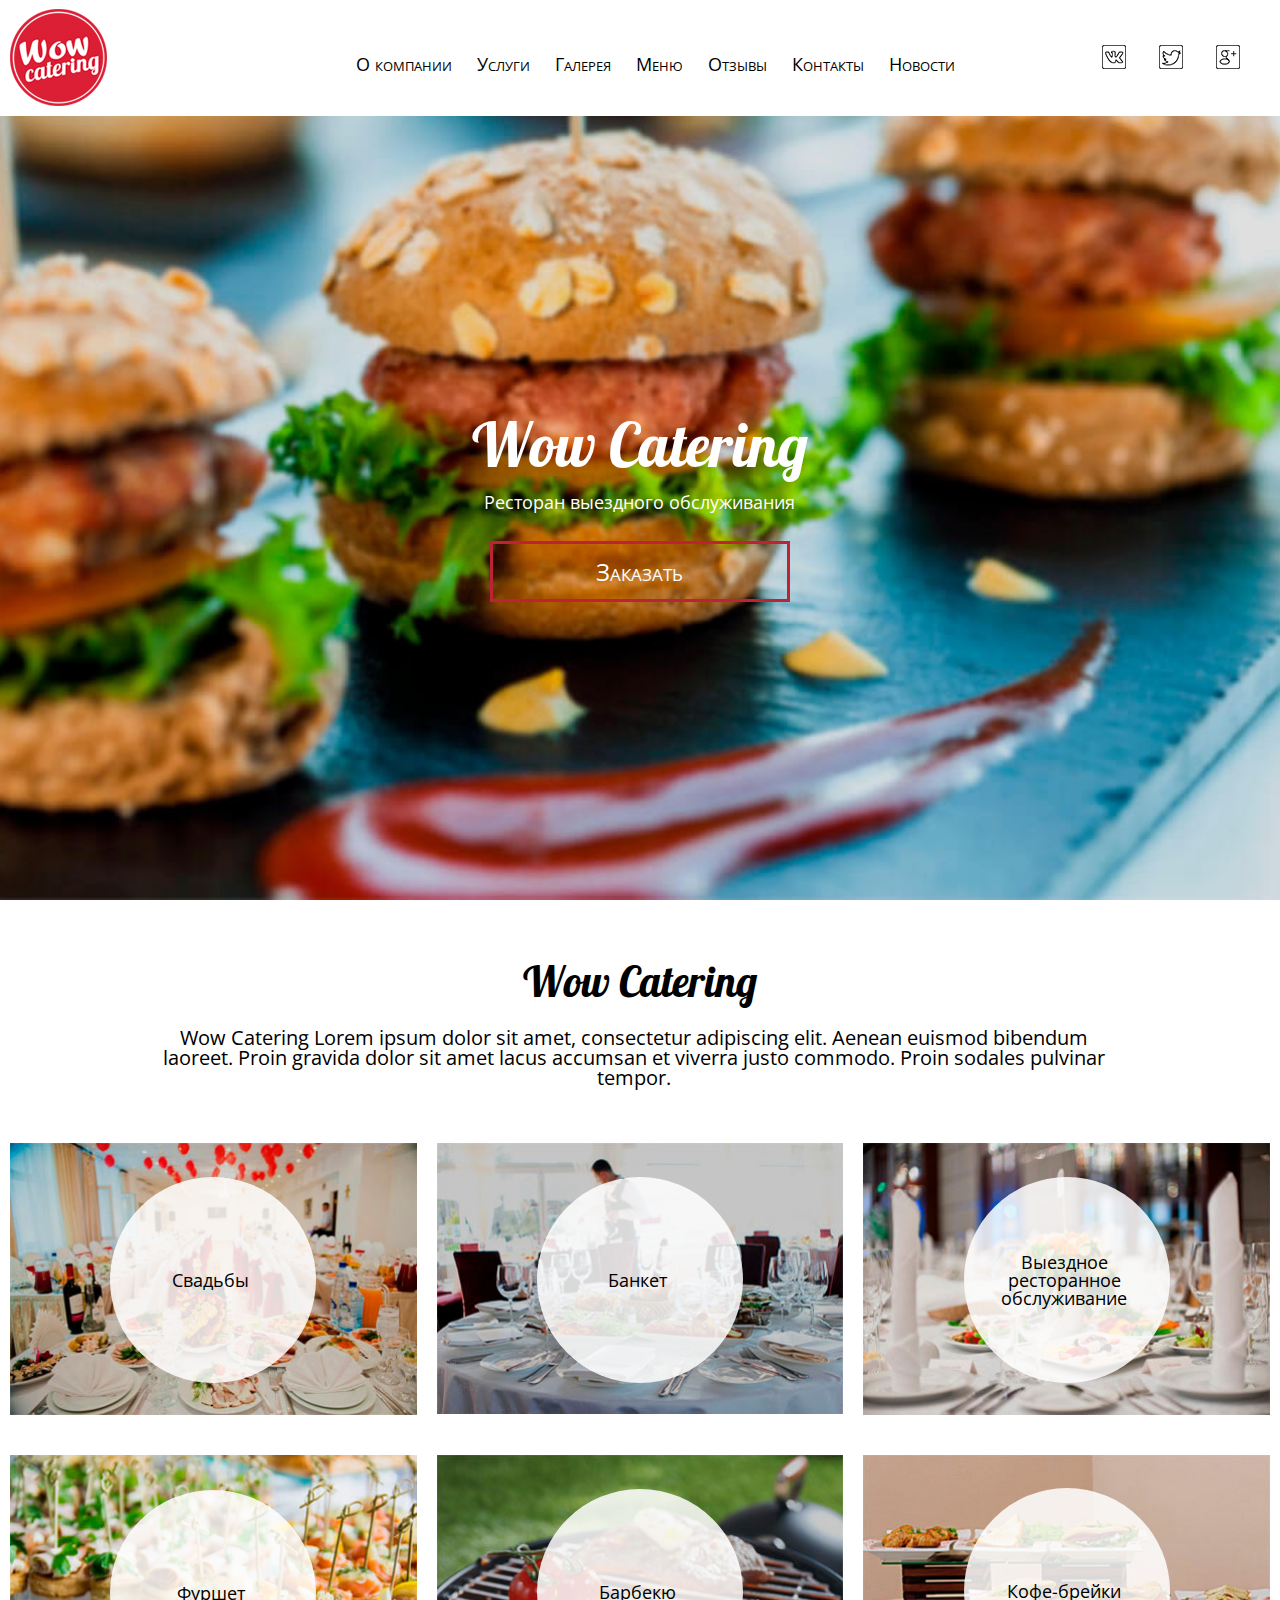
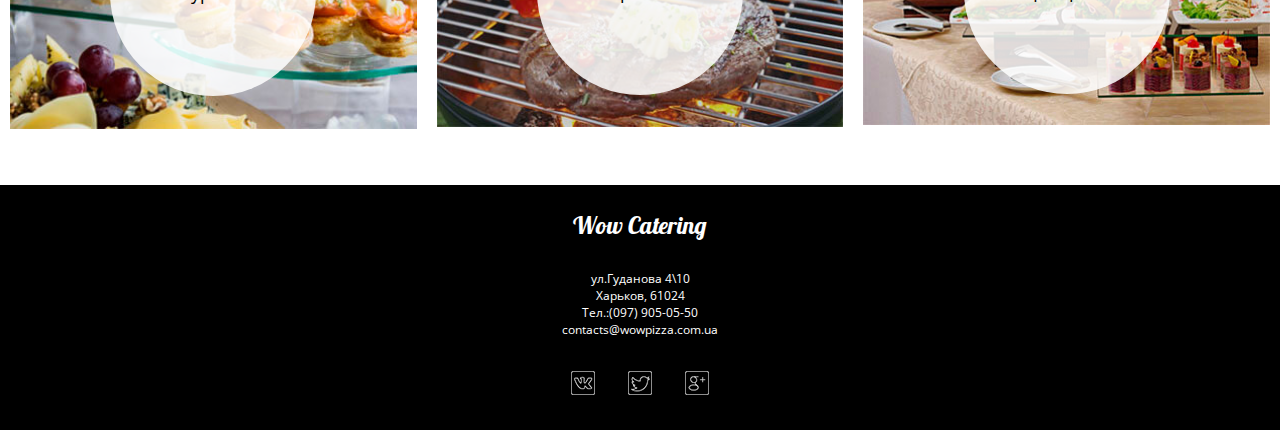
<file: index.html>
<!DOCTYPE html>
	<html lang="en">
	<head>
		<meta charset="UTF-8">
		<title>Lesson</title>
		<link href="https://fonts.googleapis.com/css?family=Lobster|Open+Sans&amp;subset=cyrillic" rel="stylesheet">
		<link href="css/jquery.formstyler.css" rel="stylesheet"/>
		<link media="all" rel="stylesheet" href="css/style.css" type="text/css">
	</head>
	<body>
	<div class="header">
		<div class="container">
			<div class="logo">
				<a href="#">
					<img src="img/header-logo.png" alt="">
				</a>
			</div>
			<ul class="header-nav">
				<li><a href="#">О компании</a></li>
				<li><a href="#">Услуги</a></li>
				<li><a href="#">Галерея</a></li>
				<li><a href="#">Меню</a></li>
				<li><a href="#">Отзывы</a></li>
				<li><a href="#">Контакты</a></li>
				<li><a href="#">Новости</a></li>
			</ul>
			<ul class="social header-social">
				<li><a href="#" class="vk-ic"></a></li>
				<li><a href="#" class="twitter-ic"></a></li>
				<li><a href="#" class="google-ic"></a></li>
			</ul>
		</div>
	</div>
	<div class="main">
		<div class="call-to-action">
			<div class="call-to-action-text">
				<h1>Wow Catering</h1>
				<span>Ресторан выездного обслуживания</span>
				<a href="#" class="btn open-order-modal">Заказать</a>
			</div>
		</div>
		<div class="about-us">
			<div class="container">
				<h3>Wow Catering</h3>
				<p>Wow Catering Lorem ipsum dolor sit amet, consectetur adipiscing elit. Aenean euismod bibendum laoreet. Proin gravida dolor sit amet lacus accumsan et viverra justo commodo. Proin sodales pulvinar tempor. </p>
			</div>
		</div>
		<div class="services-wrap">
			<div class="container">
				<div class="row">
					<div class="service-item">
						<img src="img/service-img-1.jpg" alt="">
						<div class="service-text">
							<a href="#"><span>Свадьбы</span></a>
						</div>
					</div>
					<div class="service-item">
						<img src="img/service-img-2.jpg" alt="">
						<div class="service-text">
							<a href="#"><span>Банкет</span></a>
						</div>
					</div>
					<div class="service-item">
						<img src="img/service-img-3.jpg" alt="">
						<div class="service-text">
							<a href="#"><span>Выездное ресторанное обслуживание</span></a>
						</div>
					</div>
					<div class="service-item">
						<img src="img/service-img-4.jpg" alt="">
						<div class="service-text">
							<a href="#"><span>Фуршет</span></a>
						</div>
					</div>
					<div class="service-item">
						<img src="img/service-img-5.jpg" alt="">
						<div class="service-text">
							<a href="#"><span>Барбекю</span></a>
						</div>
					</div>
					<div class="service-item">
						<img src="img/service-img-6.jpg" alt="">
						<div class="service-text">
							<a href="#"><span>Кофе-брейки</span></a>
						</div>
					</div>
				</div>
			</div>
		</div>
	</div>
	<div class="footer">
		<div class="container">	
			<h3>Wow Catering</h3>
			<ul class="contacts">
				<li>ул.Гуданова 4\10</li>
				<li>Харьков, 61024</li>
				<li>Тел.:(097) 905-05-50</li>
				<li>contacts@wowpizza.com.ua</li>
			</ul>
			<ul class="social footer-social">
				<li><a href="#" class="vk-footer-ic"></a></li>
				<li><a href="#" class="twitter-footer-ic"></a></li>
				<li><a href="#" class="google-footer-ic"></a></li>
			</ul>
		</div>
	</div>
	
<!-- modal start -->

<div class="modal modal-order">
	<span class="close"></span>
	<div class="modal-header">
		<span>Форма заказа</span>
		<h3>WOW Catering</h3>		
		<div class="modal-body">
			<form>
				<div class="input-group w50">
					<input type="text" name="user-name" class="form-control" placeholder="Имя">
					<input type="text" name="phone" class="form-control" placeholder="Телефон">
					<input type="text" name="email" class="form-control" placeholder="Email">
				</div>	
				<div class="input-group w50">
					<select name="choose" class="form-control" data-placeholder="Выбрать услугу">
						<option></option>
						<option value="">Свадьба</option>
						<option value="">Банкет</option>
						<option value="">Выездное ресторанное обслуживание</option>
						<option value="">Фуршет</option>
						<option value="">Барбекю</option>
						<option value="">Кофе-брейки</option>
					</select>
					<textarea name="comments" class="form-control">Комментарии</textarea>
				</div>	
				<div class="input-group w100">
					<input type="submit" value="Заказать" class="order-btn">
				</div>		
			</form>
		</div>
	</div>
</div>
<!-- modal end -->
<!-- jQuery -->
	<script src="https://ajax.googleapis.com/ajax/libs/jquery/1.12.4/jquery.min.js"></script>
	<script src="js/jquery.bpopup.min.js"></script>
	<script src="js/jquery.formstyler.min.js"></script>
	<script src="js/slick.min.js"></script>
	<script src="js/init.js"></script>
	</body>
	</html>
</file>
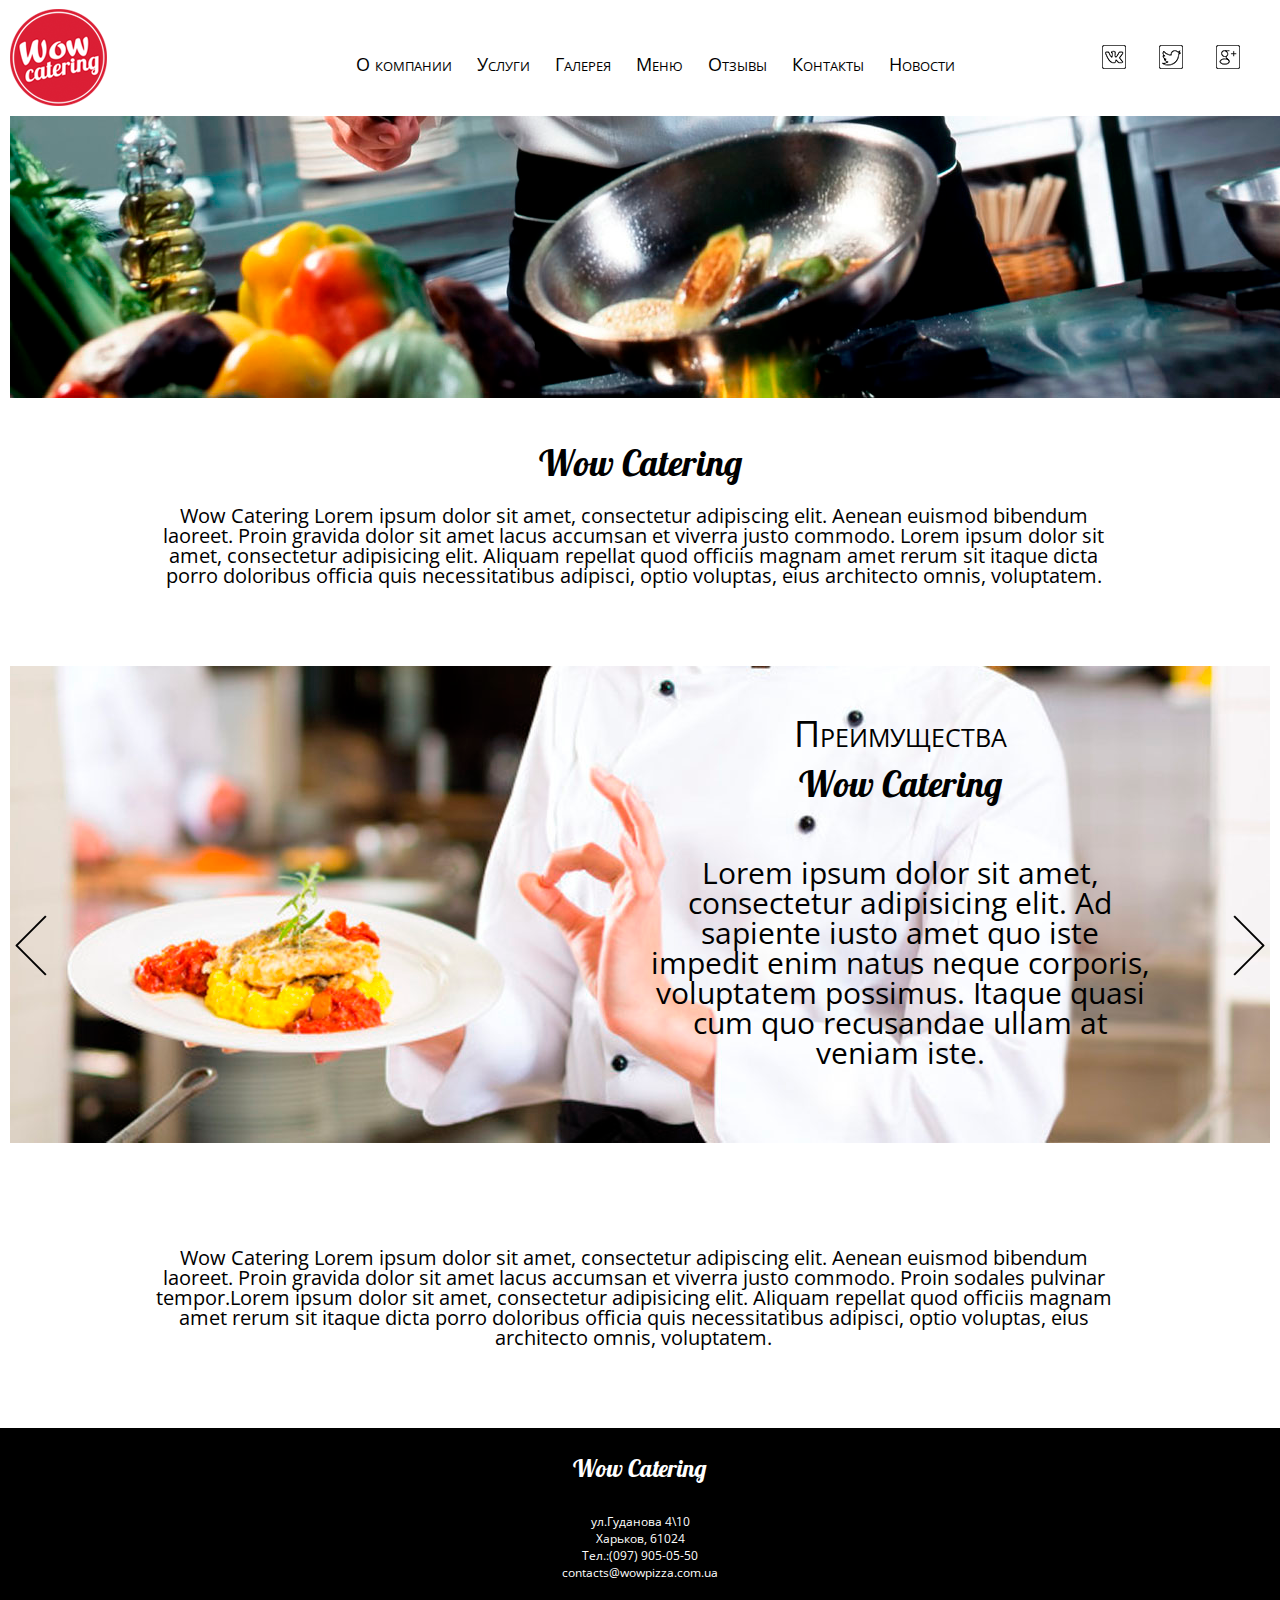
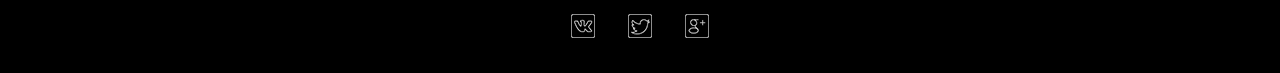
<file: about.html>
<!DOCTYPE html>
	<html lang="en">
	<head>
		<meta charset="UTF-8">
		<title>Lesson</title>
		<link href="https://fonts.googleapis.com/css?family=Lobster|Open+Sans&amp;subset=cyrillic" rel="stylesheet">
		<link href="css/jquery.formstyler.css" rel="stylesheet"/>
		<link href="css/slick.css" rel="stylesheet"/>
		<link media="all" rel="stylesheet" href="css/style.css" type="text/css">
	</head>
	<body>
	<div class="header">
		<div class="container">
			<div class="logo">
				<a href="#">
					<img src="img/header-logo.png" alt="">
				</a>
			</div>
			<ul class="header-nav">
				<li><a href="#">О компании</a></li>
				<li><a href="#">Услуги</a></li>
				<li><a href="#">Галерея</a></li>
				<li><a href="#">Меню</a></li>
				<li><a href="#">Отзывы</a></li>
				<li><a href="#">Контакты</a></li>
				<li><a href="#">Новости</a></li>
			</ul>
			<ul class="social header-social">
				<li><a href="#" class="vk-ic"></a></li>
				<li><a href="#" class="twitter-ic"></a></li>
				<li><a href="#" class="google-ic"></a></li>
			</ul>
		</div>
	</div>
	<div class="main">			
		<div class="about-us-liner">
			<div class="container">
				<div class="about-us-bg">
					<img src="img/about-us-bg.jpg" alt="">
				</div>
				<div class="about-us-text">
					<h3>Wow Catering</h3>
					<p>Wow Catering Lorem ipsum dolor sit amet, consectetur adipiscing elit. Aenean euismod bibendum laoreet. Proin gravida dolor sit amet lacus accumsan et viverra justo commodo. Lorem ipsum dolor sit amet, consectetur adipisicing elit. Aliquam repellat quod officiis magnam amet rerum sit itaque dicta porro doloribus officia quis necessitatibus adipisci, optio voluptas, eius architecto omnis, voluptatem.</p>
				</div>
				<div class="about-us-slick">
  					<div>
  						<img src="img/slider.jpg" alt="">
  						<div class="slick-text">
  							<span>Преимущества</span>
  							<h2>Wow Catering</h2>
  							<p>Lorem ipsum dolor sit amet, consectetur adipisicing elit. Ad sapiente iusto amet quo iste impedit enim natus neque corporis, voluptatem possimus. Itaque quasi cum quo recusandae ullam at veniam iste.</p>
  						</div>
  					</div>
  					<div>
  						<img src="img/slider.jpg" alt="">
  					</div>
  					<div>
  						<img src="img/slider.jpg" alt="">
  					</div>
				</div>
				<div class="about-us-text">
					<p>Wow Catering Lorem ipsum dolor sit amet, consectetur adipiscing elit. Aenean euismod bibendum laoreet. Proin gravida dolor sit amet lacus accumsan et viverra justo commodo. Proin sodales pulvinar tempor.Lorem ipsum dolor sit amet, consectetur adipisicing elit. Aliquam repellat quod officiis magnam amet rerum sit itaque dicta porro doloribus officia quis necessitatibus adipisci, optio voluptas, eius architecto omnis, voluptatem.</p>
				</div>
			</div>
		</div>								
	</div>
	<div class="footer">
		<div class="container">	
			<h3>Wow Catering</h3>
			<ul class="contacts">
				<li>ул.Гуданова 4\10</li>
				<li>Харьков, 61024</li>
				<li>Тел.:(097) 905-05-50</li>
				<li>contacts@wowpizza.com.ua</li>
			</ul>
			<ul class="social footer-social">
				<li><a href="#" class="vk-footer-ic"></a></li>
				<li><a href="#" class="twitter-footer-ic"></a></li>
				<li><a href="#" class="google-footer-ic"></a></li>
			</ul>
		</div>
	</div>
<!-- jQuery -->
	<script src="https://ajax.googleapis.com/ajax/libs/jquery/1.12.4/jquery.min.js"></script>
	<script src="js/jquery.bpopup.min.js"></script>
	<script src="js/jquery.formstyler.min.js"></script>
	<script src="js/slick.min.js"></script>
	<script src="js/init.js"></script>

	</body>
	</html>
</file>
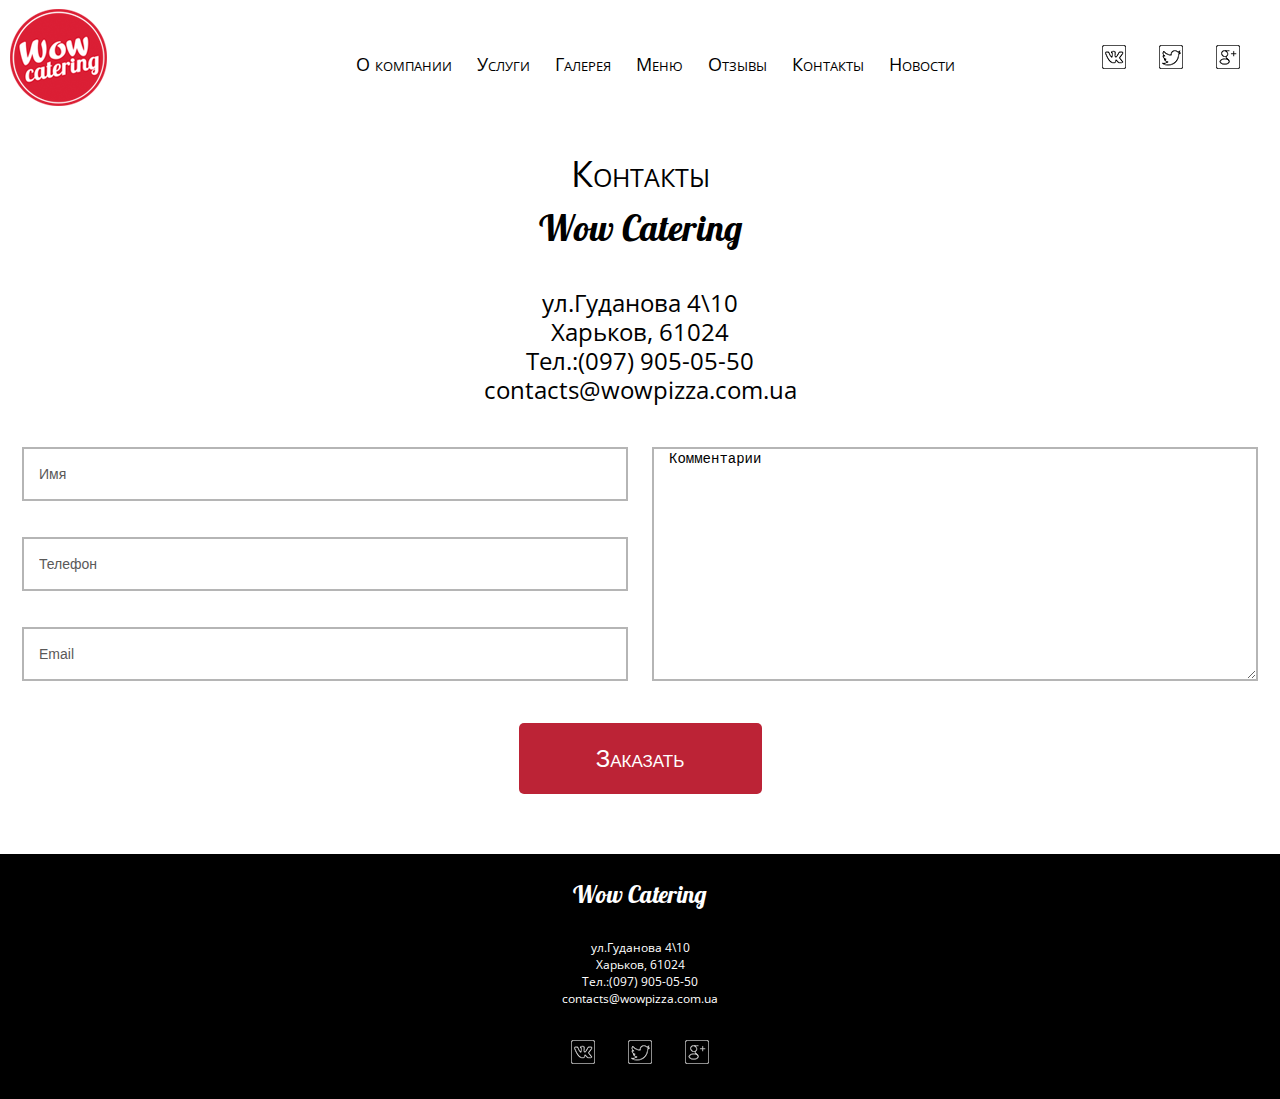
<file: contacts.html>
<!DOCTYPE html>
	<html lang="en">
	<head>
		<meta charset="UTF-8">
		<title>Lesson</title>
		<link href="https://fonts.googleapis.com/css?family=Lobster|Open+Sans&amp;subset=cyrillic" rel="stylesheet">
		<link media="all" rel="stylesheet" href="css/style.css" type="text/css">
	</head>
	<body>
	<div class="header">
		<div class="container">
			<div class="logo">
				<a href="#">
					<img src="img/header-logo.png" alt="">
				</a>
			</div>
			<ul class="header-nav">
				<li><a href="#">О компании</a></li>
				<li><a href="#">Услуги</a></li>
				<li><a href="#">Галерея</a></li>
				<li><a href="#">Меню</a></li>
				<li><a href="#">Отзывы</a></li>
				<li><a href="#">Контакты</a></li>
				<li><a href="#">Новости</a></li>
			</ul>
			<ul class="social header-social">
				<li><a href="#" class="vk-ic"></a></li>
				<li><a href="#" class="twitter-ic"></a></li>
				<li><a href="#" class="google-ic"></a></li>
			</ul>
		</div>
	</div>
	<div class="main">			
		<div class="contact-form">
			<div class="container">
				<span>Контакты</span>
				<h3>Wow Catering</h3>
				<ul class="contact-page">
					<li>ул.Гуданова 4\10</li>
					<li>Харьков, 61024</li>
					<li>Тел.:(097) 905-05-50</li>
					<li>contacts@wowpizza.com.ua</li>
				</ul>
				<form>
				<div class="input-group w50">
					<input type="text" name="user-name" class="form-control" placeholder="Имя">
					<input type="text" name="phone" class="form-control" placeholder="Телефон">
					<input type="text" name="email" class="form-control" placeholder="Email">
				</div>	
				<div class="input-group w50">
					<textarea name="comments" class="form-control">Комментарии</textarea>
				</div>	
				<div class="input-group w100">
					<input type="submit" value="Заказать" class="order-btn">
				</div>		
				</form>
			</div>
		</div>
	</div>
	<div class="footer">
		<div class="container">	
			<h3>Wow Catering</h3>
			<ul class="contacts">
				<li>ул.Гуданова 4\10</li>
				<li>Харьков, 61024</li>
				<li>Тел.:(097) 905-05-50</li>
				<li>contacts@wowpizza.com.ua</li>
			</ul>
			<ul class="social footer-social">
				<li><a href="#" class="vk-footer-ic"></a></li>
				<li><a href="#" class="twitter-footer-ic"></a></li>
				<li><a href="#" class="google-footer-ic"></a></li>
			</ul>
		</div>
	</div>
	
<!-- jQuery -->
	<script src="https://ajax.googleapis.com/ajax/libs/jquery/1.12.4/jquery.min.js"></script>
	<script src="js/jquery.bpopup.min.js"></script>
	<script src="js/jquery.formstyler.min.js"></script>
	<script src="js/slick.min.js"></script>
	<script src="js/init.js"></script>
	
	</body>
	</html>
</file>
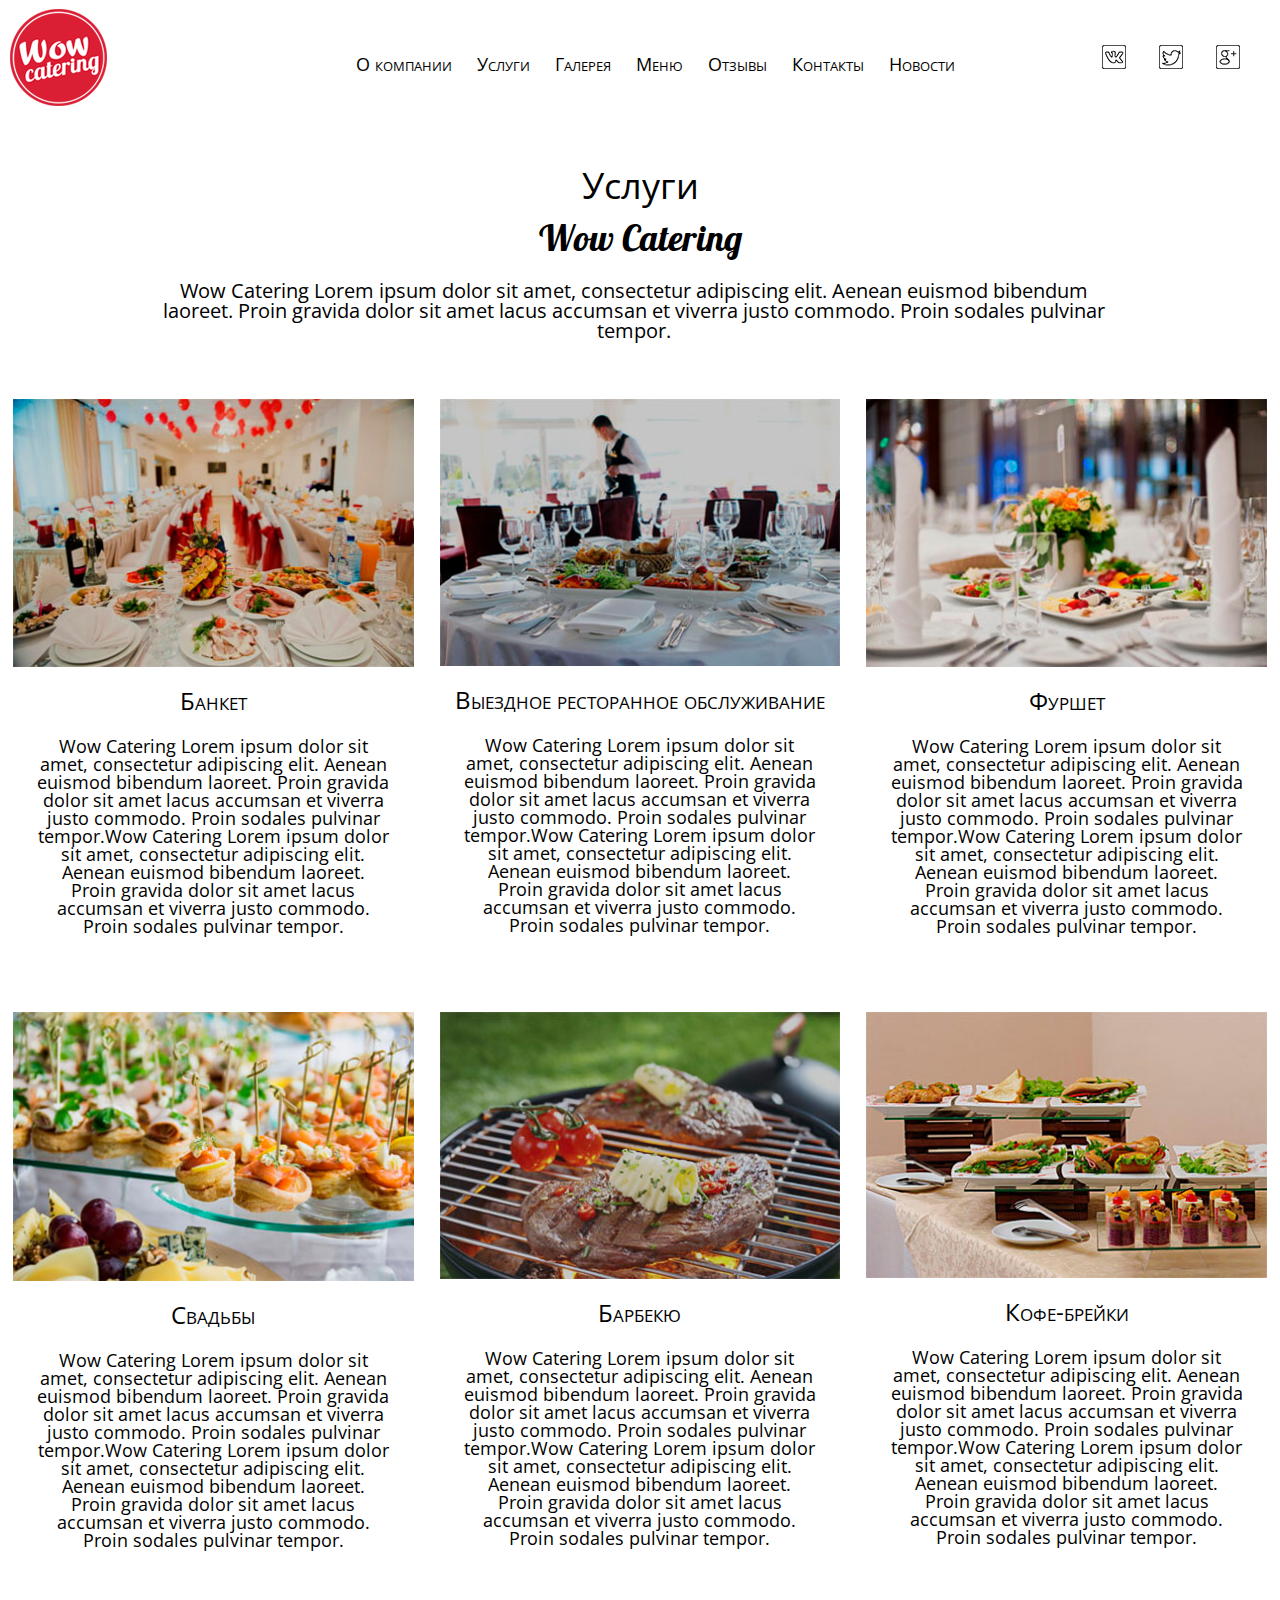
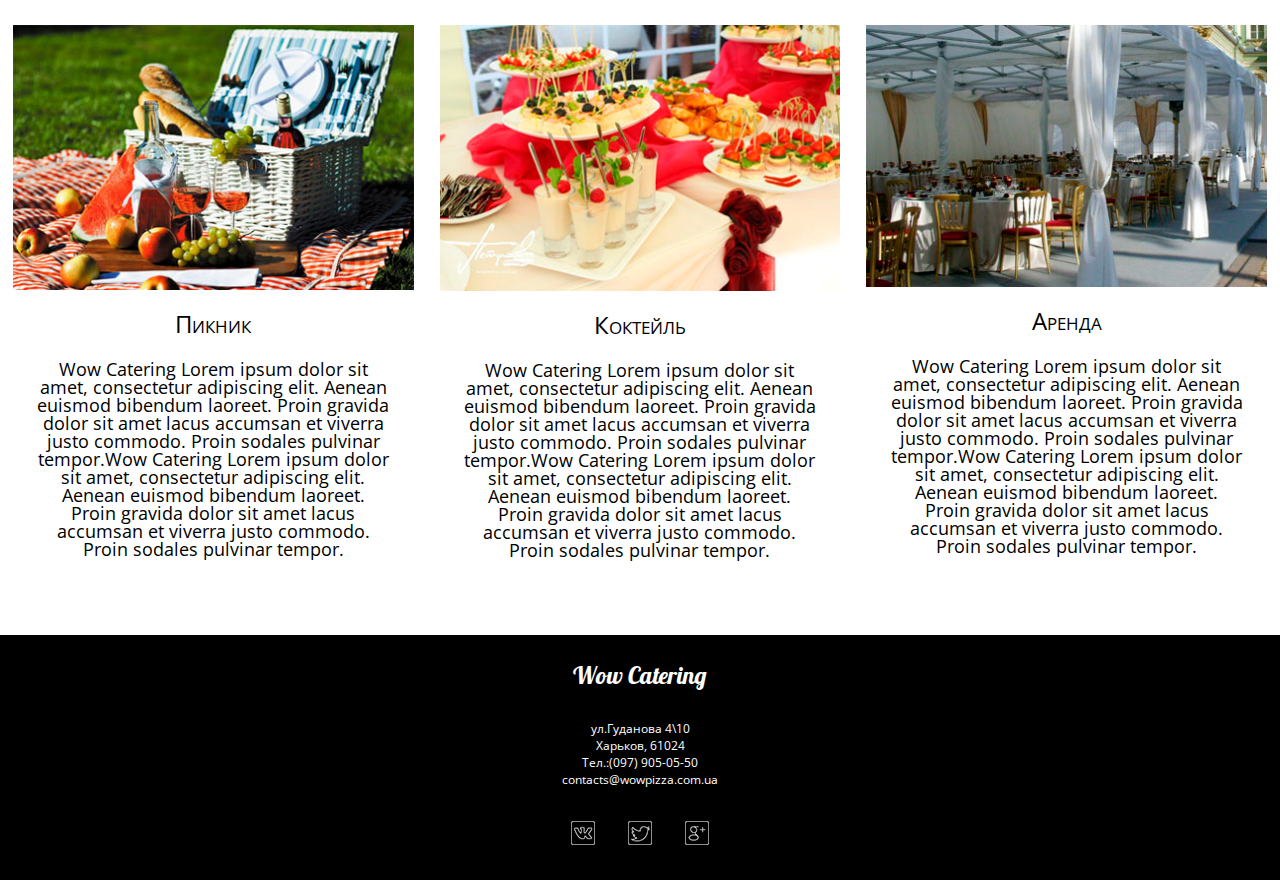
<file: service.html>
<!DOCTYPE html>
	<html lang="en">
	<head>
		<meta charset="UTF-8">
		<title>Lesson</title>
		<link href="https://fonts.googleapis.com/css?family=Lobster|Open+Sans&amp;subset=cyrillic" rel="stylesheet">
		<link media="all" rel="stylesheet" href="css/style.css" type="text/css">
	</head>
	<body>
	<div class="header">
		<div class="container">
			<div class="logo">
				<a href="#">
					<img src="img/header-logo.png" alt="">
				</a>
			</div>
			<ul class="header-nav">
				<li><a href="#">О компании</a></li>
				<li><a href="#">Услуги</a></li>
				<li><a href="#">Галерея</a></li>
				<li><a href="#">Меню</a></li>
				<li><a href="#">Отзывы</a></li>
				<li><a href="#">Контакты</a></li>
				<li><a href="#">Новости</a></li>
			</ul>
			<ul class="social header-social">
				<li><a href="#" class="vk-ic"></a></li>
				<li><a href="#" class="twitter-ic"></a></li>
				<li><a href="#" class="google-ic"></a></li>
			</ul>
		</div>
	</div>
	<div class="main">			
		<div class="service-page">
			<div class="container">
				<span>Услуги</span>
				<h3>Wow Catering</h3>
				<p>Wow Catering Lorem ipsum dolor sit amet, consectetur adipiscing elit. Aenean euismod bibendum laoreet. Proin gravida dolor sit amet lacus accumsan et viverra justo commodo. Proin sodales pulvinar tempor. </p>
			</div>
		</div>
		<div class="services-wrap">
			<div class="container">
				<div class="row">
					<div class="service-item">
						<div class="service-desc">
							<a href="#"><img src="img/service-img-1.jpg" alt=""><span>Банкет</span>
							<p>Wow Catering Lorem ipsum dolor sit amet, consectetur adipiscing elit. Aenean euismod bibendum laoreet. Proin gravida dolor sit amet lacus accumsan et viverra justo commodo. Proin sodales pulvinar tempor.Wow Catering Lorem ipsum dolor sit amet, consectetur adipiscing elit. Aenean euismod bibendum laoreet. Proin gravida dolor sit amet lacus accumsan et viverra justo commodo. Proin sodales pulvinar tempor.</p></a>
						</div>									
					</div>
					<div class="service-item">
						<div class="service-desc">
							<a href="#"><img src="img/service-img-2.jpg" alt=""><span>Выездное ресторанное обслуживание</span>
							<p>Wow Catering Lorem ipsum dolor sit amet, consectetur adipiscing elit. Aenean euismod bibendum laoreet. Proin gravida dolor sit amet lacus accumsan et viverra justo commodo. Proin sodales pulvinar tempor.Wow Catering Lorem ipsum dolor sit amet, consectetur adipiscing elit. Aenean euismod bibendum laoreet. Proin gravida dolor sit amet lacus accumsan et viverra justo commodo. Proin sodales pulvinar tempor.</p></a>
						</div>									
					</div>
					<div class="service-item">
						<div class="service-desc">
							<a href="#"><img src="img/service-img-3.jpg" alt=""><span>Фуршет</span>
							<p>Wow Catering Lorem ipsum dolor sit amet, consectetur adipiscing elit. Aenean euismod bibendum laoreet. Proin gravida dolor sit amet lacus accumsan et viverra justo commodo. Proin sodales pulvinar tempor.Wow Catering Lorem ipsum dolor sit amet, consectetur adipiscing elit. Aenean euismod bibendum laoreet. Proin gravida dolor sit amet lacus accumsan et viverra justo commodo. Proin sodales pulvinar tempor.</p></a>
						</div>									
					</div>
					<div class="service-item">
						<div class="service-desc">
							<a href="#"><img src="img/service-img-4.jpg" alt=""><span>Свадьбы</span>
							<p>Wow Catering Lorem ipsum dolor sit amet, consectetur adipiscing elit. Aenean euismod bibendum laoreet. Proin gravida dolor sit amet lacus accumsan et viverra justo commodo. Proin sodales pulvinar tempor.Wow Catering Lorem ipsum dolor sit amet, consectetur adipiscing elit. Aenean euismod bibendum laoreet. Proin gravida dolor sit amet lacus accumsan et viverra justo commodo. Proin sodales pulvinar tempor.</p></a>
						</div>									
					</div>
					<div class="service-item">
						<div class="service-desc">
							<a href="#"><img src="img/service-img-5.jpg" alt=""><span>Барбекю</span>
							<p>Wow Catering Lorem ipsum dolor sit amet, consectetur adipiscing elit. Aenean euismod bibendum laoreet. Proin gravida dolor sit amet lacus accumsan et viverra justo commodo. Proin sodales pulvinar tempor.Wow Catering Lorem ipsum dolor sit amet, consectetur adipiscing elit. Aenean euismod bibendum laoreet. Proin gravida dolor sit amet lacus accumsan et viverra justo commodo. Proin sodales pulvinar tempor.</p></a>
						</div>									
					</div>
					<div class="service-item">
						<div class="service-desc">
							<a href="#"><img src="img/service-img-6.jpg" alt=""><span>Кофе-брейки</span>
							<p>Wow Catering Lorem ipsum dolor sit amet, consectetur adipiscing elit. Aenean euismod bibendum laoreet. Proin gravida dolor sit amet lacus accumsan et viverra justo commodo. Proin sodales pulvinar tempor.Wow Catering Lorem ipsum dolor sit amet, consectetur adipiscing elit. Aenean euismod bibendum laoreet. Proin gravida dolor sit amet lacus accumsan et viverra justo commodo. Proin sodales pulvinar tempor.</p></a>
						</div>									
					</div>
					<div class="service-item">
						<div class="service-desc">
							<a href="#"><img src="img/service-img-7.jpg" alt=""><span>Пикник</span>
							<p>Wow Catering Lorem ipsum dolor sit amet, consectetur adipiscing elit. Aenean euismod bibendum laoreet. Proin gravida dolor sit amet lacus accumsan et viverra justo commodo. Proin sodales pulvinar tempor.Wow Catering Lorem ipsum dolor sit amet, consectetur adipiscing elit. Aenean euismod bibendum laoreet. Proin gravida dolor sit amet lacus accumsan et viverra justo commodo. Proin sodales pulvinar tempor.</p></a>
						</div>									
					</div>
					<div class="service-item">
						<div class="service-desc">
							<a href="#"><img src="img/service-img-8.jpg" alt=""><span>Коктейль</span>
							<p>Wow Catering Lorem ipsum dolor sit amet, consectetur adipiscing elit. Aenean euismod bibendum laoreet. Proin gravida dolor sit amet lacus accumsan et viverra justo commodo. Proin sodales pulvinar tempor.Wow Catering Lorem ipsum dolor sit amet, consectetur adipiscing elit. Aenean euismod bibendum laoreet. Proin gravida dolor sit amet lacus accumsan et viverra justo commodo. Proin sodales pulvinar tempor.</p></a>
						</div>									
					</div>
					<div class="service-item">
						<div class="service-desc">
							<a href="#"><img src="img/service-img-11.jpg" alt=""><span>Аренда</span>
							<p>Wow Catering Lorem ipsum dolor sit amet, consectetur adipiscing elit. Aenean euismod bibendum laoreet. Proin gravida dolor sit amet lacus accumsan et viverra justo commodo. Proin sodales pulvinar tempor.Wow Catering Lorem ipsum dolor sit amet, consectetur adipiscing elit. Aenean euismod bibendum laoreet. Proin gravida dolor sit amet lacus accumsan et viverra justo commodo. Proin sodales pulvinar tempor.</p></a>
						</div>									
					</div>
				</div>
			</div>
		</div>
	</div>
	<div class="footer">
		<div class="container">	
			<h3>Wow Catering</h3>
			<ul class="contacts">
				<li>ул.Гуданова 4\10</li>
				<li>Харьков, 61024</li>
				<li>Тел.:(097) 905-05-50</li>
				<li>contacts@wowpizza.com.ua</li>
			</ul>
			<ul class="social footer-social">
				<li><a href="#" class="vk-footer-ic"></a></li>
				<li><a href="#" class="twitter-footer-ic"></a></li>
				<li><a href="#" class="google-footer-ic"></a></li>
			</ul>
		</div>
	</div>

<!-- jQuery -->
	<script src="https://ajax.googleapis.com/ajax/libs/jquery/1.12.4/jquery.min.js"></script>
	<script src="js/jquery.bpopup.min.js"></script>
	<script src="js/jquery.formstyler.min.js"></script>
	<script src="js/slick.min.js"></script>
	<script src="js/init.js"></script>
	
	</body>
	</html>
</file>
<file: css/style.css>
@font-face {
    font-family: 'lobsterregular';
    src: url('../fonts/lobster-regular-webfont.eot');
    src: url('../fonts/lobster-regular-webfont.eot?#iefix') format('embedded-opentype'),
         url('../fonts/lobster-regular-webfont.woff2') format('woff2'),
         url('../fonts/lobster-regular-webfont.woff') format('woff'),
         url('../fonts/lobster-regular-webfont.ttf') format('truetype'),
         url('../fonts/lobster-regular-webfont.svg#lobsterregular') format('svg');
    font-weight: normal;
    font-style: normal;
}
* {
	-webkit-box-sizing: border-box;
	-moz-box-sizing: border-box;
	box-sizing: border-box;
}
body {
	margin: 0 auto;
	color: #000;
	background: #fff;
	font: 12px/1 'Open Sans', arial, helvetica, sans-serif;
}
/* General reset */
h1,h2,h3,h4,h5,h6,p{
	margin: 0;
}
img {
	border: none;
}
a {
	color: #000;
	text-decoration: none;
}
a:hover {
	text-decoration: none;
}
ul {
	margin: 0;
	list-style: none;
	padding: 0;
}
input, select, textarea, button{
	outline: none;
	border: none;
}
textarea{
	resize: vertical;
}
button, input[type="submit"]{
	cursor: pointer;
}
::-webkit-input-placeholder {color:#5a5959;}
::-moz-placeholder          {color:#5a5959;}
:-moz-placeholder           {color:#5a5959;}
:-ms-input-placeholder      {color:#5a5959;}

:focus::-webkit-input-placeholder {color: transparent}
:focus::-moz-placeholder          {color: transparent}
:focus:-moz-placeholder           {color: transparent}
:focus:-ms-input-placeholder      {color: transparent}
/*general settings*/
h1,h2,h3,h4,h5,h6{
	font-family: 'Lobster', cursive;
	font-weight: normal;
}
h1{
	font-size: 60px;
}
.container{
	width: 1280px;
	margin: 0 auto;
	padding: 0 10px;
}
.social li a{
	display: inline-block;
	width: 24px;
	height: 24px;
	background-image: url(../img/sprite.png);
}
.social li a.vk-ic:hover,.social li a.vk-footer-ic:hover{
	background-position: -24px -48px;
}
.social li a.twitter-ic:hover,.social li a.twitter-footer-ic:hover{
	background-position: -24px -24px;
}
.social li a.google-ic:hover,.social li a.google-footer-ic:hover{
	background-position: -24px -0px; 
}
.btn{
	display: inline-block;
	width: 300px;
	line-height: 55px;
	border: 3px solid #bc2336;
	color: #fff;
	font-size: 24px;
	font-variant: small-caps;
	text-align: center;
}
.btn:hover{
	background: #bc2336;
}
/*header start*/
.header{
	height: 116px;
	background: #fff;
	position: fixed;
	font-variant: small-caps;
	top:0;
	left: 0;
	right: 0;
	z-index: 999;
}
.logo{
	float: left;
    margin: 9px 0 0 0 ;
}
.header-nav{
	display: inline-block;
	float: left;
    margin: 55px 0 0 238px;
}
.header-nav li{
	display: inline-block;
	margin: 0 11px;
}
.header-nav li a{
	font-size: 18px;
	text-decoration: none;
}
.header-nav li a:hover{
	color: #bc2336;
}
.header-social{
	float: right;
	margin: 45px 15px 0 0;
}
.social li{
	display: inline-block;
	margin: 0 15px;
}
.header-social li a.vk-ic { 
	background-position: -48px -48px; 
}
.header-social li a.twitter-ic { 
	background-position: -48px -24px; 
}
.header-social li a.google-ic { 
	background-position: -48px -0px; 
}

/*header end*/
/*main start*/
.main{
	padding-top: 116px;
	overflow: hidden; 
}
.call-to-action{
	padding-top: 116px;
	margin-top: -116px;
	height: 100vh;
	background: url(../img/inner-bg.jpg) no-repeat top center;
	background-size: cover;
	text-align: center;
}
.call-to-action::before, .service-text::before, .service-text a::before{
	content:'';
	display: inline-block;
	height: 100%;
	vertical-align: middle;
	margin-left: -4px;
}
.call-to-action-text{
	display: inline-block;
	vertical-align: middle;
}
.call-to-action-text h1{
	color: #fff;
}
.call-to-action-text span{
	display: block;
	color: #fff;
	font-size: 18px;
	margin-top: 18px;
	margin-bottom: 30px;
}
.about-us {
	padding: 61px 0 55px 0;
	text-align: center;
}
.about-us, .about-us-text h3{
	font-size: 36px;
}
.about-us p, .service-page p, .about-us-text p{
	padding: 25px 148px 0 135px;
    font-size: 20px; 
}
.row{
	margin: 0 -10px;
}
.service-item{
	width: 33.3333%;
	float: left;
	padding: 0 10px;
	position: relative;
	margin-bottom: 38px;
}
.service-item:last-of-type{
	margin-bottom: 58px;
}
.service-item img{
	width: 100%;
}
.service-text{
	width: 206px;
	height: 206px;
	background: rgba(255, 255, 255, .85);
	border-radius: 50%;
	position: absolute;
	top: 50%;
	left: 50%;
	margin-left: -103px;
	margin-top: -103px;
	text-align: center;
}
.service-text a{
	font-size: 18px;
	display: inline-block;
	width: 193px;
	height: 193px;
	border: 3px solid transparent;
	border-radius: 50%;
	vertical-align: middle;
}
.service-text a:hover{
	border-color: #bc2336;
	color: #bc2336;
}
.service-text span{
	display: inline-block;
	vertical-align: middle;
}
/*main end*/
/*footer start*/
.footer{
	background: #000;
	width: 100%;
	overflow: hidden;
	text-align: center;
	padding: 28px 0;
}
.footer h3{
	color: #fff;
	font-size: 24px;
	margin-bottom: 36px;
}
.footer ul li{
	margin-bottom: 5px;
	color: #fff;
}
.footer-social li{
	margin-top: 30px;
}
.footer-social li a.vk-footer-ic { 
	background-position: -0px -48px; 
}
.footer-social li a.twitter-footer-ic { 
	background-position: -0px -24px 
}
.footer-social li a.google-footer-ic { 
	background-position: -0px -0px;
} 
/*modal start*/
.modal{
	display: none;
	width: 755px;
	min-height: 405px;
	background: #fff;
	position: relative;
	padding: 0 22px 0 22px;
}
.modal-header{
	display: inline-block;
	width: 100%;
	text-align: center;	
	font-size: 24px;
	margin-top: 30px;
}
.modal span{
	display: block;
	margin-bottom: 10px;
}
.input-group{
	padding: 35px 8px;
}
.input-group.w50{
	float: left;
	width: 50%;
}
.input-group.w100{
	width: 100%;
	clear: both;
	text-align: center;
}
.form-control{
	width: 100%;
	height: 30px;
	font-size: 14px;
	padding-left: 15px;
	border: 2px solid #b5b5b5;
}
.form-control:focus{
	border-color: #bc2336;
}
.w50 textarea{
	min-height: 90px;
}
.form-control + .form-control{
	margin-top: 30px;
}
.close{
	display: inline-block;
	width: 42px;
	height: 42px;
	background: url('../img/close-btn.png') no-repeat; 
	position: absolute;
	top: 5px;
	right: 10px;
	cursor: pointer;
}
.modal .order-btn{
	width: 134px;
	height: 46px;
	background: #bc2336;
	color: #fff;
	font-size: 18px;
	font-variant: small-caps;
	border-radius: 5px;
	border: none;
}
/*modal end*/
/*service page start*/
.service-page{
	padding: 116px 0 35px 0;
	margin-top: -116px;
	text-align: center;
}
.service-page h3{
	font-size: 36px;
}
.service-page span{
	display: block;
	font-size: 36px;
	margin: 52px 0 16px 0;
}
.service-desc{
	height: 590px;
	overflow: hidden;
	border: 3px solid transparent;
	text-align: center;	
	margin-bottom: -15px;
	font-size: 18px;
}
.service-desc span{
	display: block;
	font-variant: small-caps;
	font-size: 24px;
	margin-top: 20px;
}
.service-desc p{
	margin: 24px;
}
.service-desc:hover{
	display: block;
	border-color: red;	
}
.service-desc img{
	padding-top: 20px;
}
/*service page end*/
/*contact page start*/
.contact-form{
	text-align: center;
}
.contact-form span{
	display: block;
	font-size: 36px;
	font-variant: small-caps;
	margin-top: 40px;
}
.contact-form h3{
	display: block;
	font-size: 36px;
	margin-top: 18px;
}
.contact-form ul{
	display: block;
	font-size: 24px;
	margin: 45px 0 45px 0;
}
.contact-form ul li{
	margin-bottom: 5px;
}
.contact-form .form-control{
	height: 54px;
}
.contact-form .form-control + .form-control{
	margin-top: 36px;
}
.contact-form .w50 textarea{
	min-height: 234px;
}
.contact-form .input-group{
	padding: 0px 12px 0 12px;
}
.contact-form .order-btn{
	width: 243px;
	height: 71px;
	background: #bc2336;
	color: #fff;
	font-size: 24px;
	font-variant: small-caps;
	border-radius: 5px;
	border: none;
	margin: 40px 0 60px 0;
}
/*contact page end*/
/*about us page start*/
.about-us-bg{
	margin-top: -116px;	
}
.about-us-text{
    padding: 45px 0 80px 0;
    text-align: center;
}
.about-us-slick{
	margin-bottom: 35px;
}
.slick-text h2{
	font-size: 36px;
	margin-bottom: 56px;
}
.slick-text span{
	display: block;
	font-size: 36px;
	font-variant: small-caps;
	margin-bottom: 14px;
}
.slick-text p{
	font-size: 30px;
}
.slick-text{
	width: 510px;
	text-align: center;
	position: absolute;
	top: 50px;
	right: 115px;
}
.slick-arrow{
	position: absolute;
	top: 50%;
	z-index: 998;
	background: transparent;
	border: none;
	color: transparent;
	height: 80px;
	width: 60px;
}
.slick-prev{
	left: 0;
}
.slick-next{
	right: 0;
}
.slick-arrow::before, .slick-arrow::after {
	content: '';
	display: inline-block;
	width: 42px;
	height: 2px;
	background: #000;
	position: absolute;
}
.slick-prev::before{
	top: 25px;
	left: 0;
	transform: rotate(-45deg);
}
.slick-prev::after{
	bottom: 24px;
    right: 18px;
	transform: rotate(45deg);
}
.slick-next::before{
	top: 25px;
	right: 0;
	transform: rotate(45deg);
}
.slick-next::after{
	bottom: 24px;
    left: 18px;
	transform: rotate(-45deg);
}
/*about us page end*/
</file>
